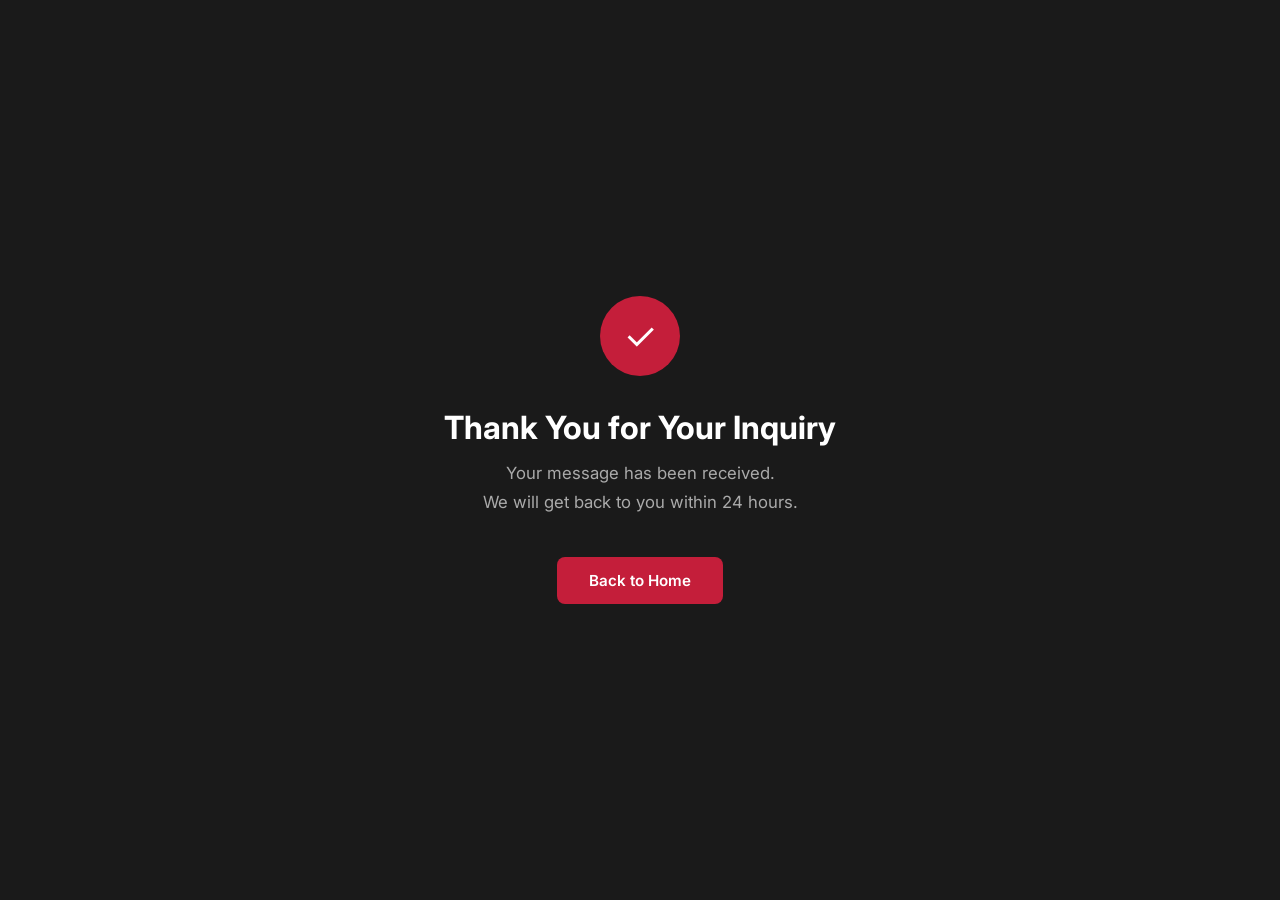
<file: thanks.html>
<!DOCTYPE html>
<html lang="en">
<head>
  <meta charset="UTF-8">
  <meta name="viewport" content="width=device-width, initial-scale=1.0">
  <title>Thank You — Ouyee Display</title>
  <link href="https://fonts.googleapis.com/css2?family=Inter:wght@300;400;500;600;700;800&display=swap" rel="stylesheet">
  <style>
    *,*::before,*::after{box-sizing:border-box;margin:0;padding:0}
    body{
      font-family:'Inter',-apple-system,BlinkMacSystemFont,sans-serif;
      min-height:100vh;display:flex;align-items:center;justify-content:center;
      text-align:center;background:#1a1a1a;color:#fff;padding:24px
    }
    .thanks-icon{
      width:80px;height:80px;border-radius:50%;background:#c41e3a;
      display:inline-flex;align-items:center;justify-content:center;
      margin-bottom:32px;font-size:2.4rem
    }
    h1{font-size:2rem;font-weight:700;margin-bottom:12px}
    p{color:#aaa;margin-bottom:40px;font-size:1.05rem;line-height:1.7}
    .btn{
      display:inline-flex;align-items:center;justify-content:center;
      padding:14px 32px;border-radius:8px;font-size:.95rem;font-weight:600;
      background:#c41e3a;color:#fff;text-decoration:none;
      transition:all .25s;min-width:160px
    }
    .btn:hover{background:#a0182e;transform:translateY(-1px);box-shadow:0 8px 24px rgba(196,30,58,.3)}
  </style>
</head>
<body>
  <div>
    <div class="thanks-icon">✓</div>
    <h1>Thank You for Your Inquiry</h1>
    <p>Your message has been received.<br>We will get back to you within 24 hours.</p>
    <a href="/" class="btn">Back to Home</a>
  </div>
</body>
</html>
</file>
